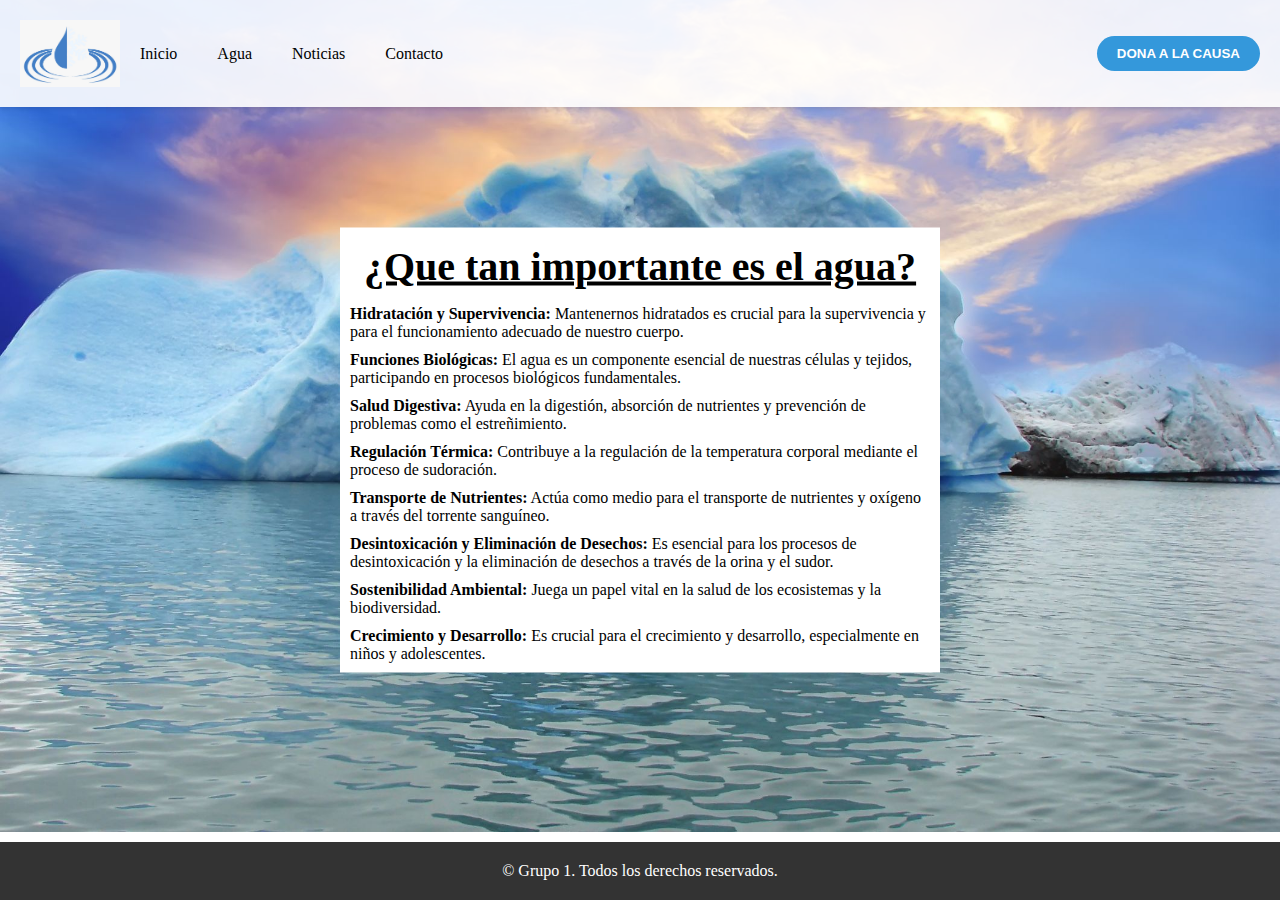
<file: agua.html>
<!-- index.html -->

<!DOCTYPE html>
<html lang="es">
<head>
  <meta charset="UTF-8">
  <meta name="viewport" content="width=device-width, initial-scale=1.0">
  <link rel="stylesheet" href="./styles/styles.css">
  <link rel="icon" href="./imgs/logo.proyecto.jpg">
  
  <title>Agua</title>
</head>
<body style="background-image:url('./imgs/skyairline_skyairline_image_921.jpeg');">

  <div class="header">
    <img src="./imgs/logo.proyecto.jpg" alt="Logo" class="logo">
    <nav>
      <a href="index.html">Inicio</a>
      <a href="agua.html">Agua</a>
      <a href="noticias.html">Noticias</a>
      <a href="contacto.html">Contacto</a>
    </nav>
    <button class="right-button" id="donateButton">DONA A LA CAUSA</button>
  </div>

  <div class="white-square">
    <h1>¿Que tan importante es el agua?</h1>
    
    
    
    <ul>
        <li><strong>Hidratación y Supervivencia:</strong> Mantenernos hidratados es crucial para la supervivencia y para el funcionamiento adecuado de nuestro cuerpo.</li>
        <li><strong>Funciones Biológicas:</strong> El agua es un componente esencial de nuestras células y tejidos, participando en procesos biológicos fundamentales.</li>
        <li><strong>Salud Digestiva:</strong> Ayuda en la digestión, absorción de nutrientes y prevención de problemas como el estreñimiento.</li>
        <li><strong>Regulación Térmica:</strong> Contribuye a la regulación de la temperatura corporal mediante el proceso de sudoración.</li>
        <li><strong>Transporte de Nutrientes:</strong> Actúa como medio para el transporte de nutrientes y oxígeno a través del torrente sanguíneo.</li>
        <li><strong>Desintoxicación y Eliminación de Desechos:</strong> Es esencial para los procesos de desintoxicación y la eliminación de desechos a través de la orina y el sudor.</li>
        <li><strong>Sostenibilidad Ambiental:</strong> Juega un papel vital en la salud de los ecosistemas y la biodiversidad.</li>
        <li><strong>Crecimiento y Desarrollo:</strong> Es crucial para el crecimiento y desarrollo, especialmente en niños y adolescentes.</li>
      </ul>
      
      
  </div>

  <!-- Contenido de tu página va aquí -->

  <footer>
    <p>&copy; Grupo 1. Todos los derechos reservados.</p>
  </footer>
  <script src="./javascript/javascript.js"></script>
</body>
</html>
</file>
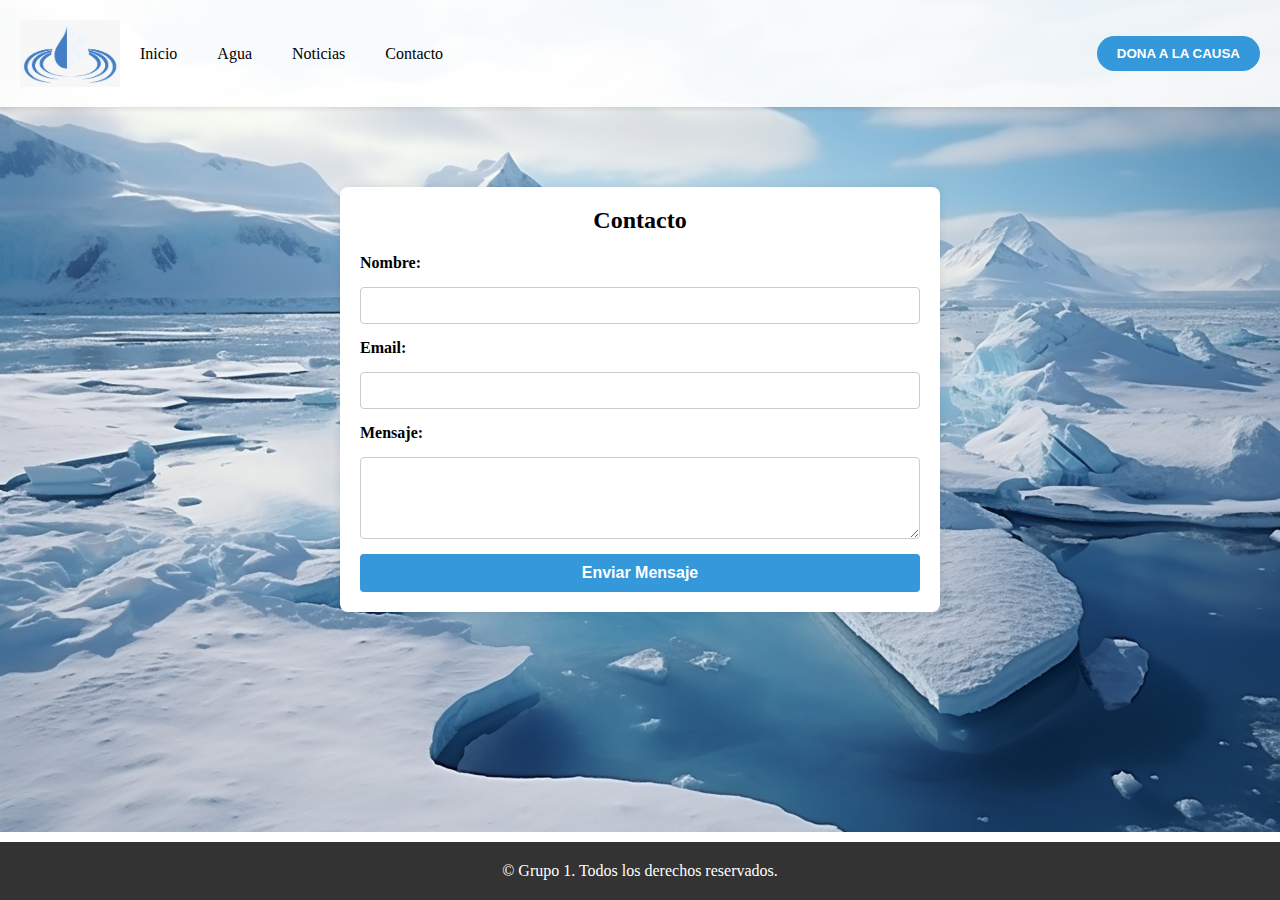
<file: contacto.html>
<!-- index.html -->

<!DOCTYPE html>
<html lang="es">
<head>
  <meta charset="UTF-8">
  <meta name="viewport" content="width=device-width, initial-scale=1.0">
  <link rel="stylesheet" href="./styles/styles.css">
  <link rel="icon" href="./imgs/logo.proyecto.jpg">
  <title>Contacto</title>
</head>
<body style="background-image: url('./imgs/paisaje-antartico-hecho-dron.jpg');">

  <div class="header">
    <img src="./imgs/logo.proyecto.jpg" alt="Logo" class="logo">
    <nav>
      <a href="index.html">Inicio</a>
      <a href="agua.html">Agua</a>
      <a href="noticias.html">Noticias</a>
      <a href="contacto.html">Contacto</a>
    </nav>
    <button class="right-button" id="donateButton">DONA A LA CAUSA</button>
  </div>



  <!-- Formulario de Contacto -->
  <div class="contact-form">
    <h2>Contacto</h2>
    <form action="#" method="post">
      <label for="nombre">Nombre:</label>
      <input type="text" id="nombre" name="nombre" required>

      <label for="email">Email:</label>
      <input type="email" id="email" name="email" required>

      <label for="mensaje">Mensaje:</label>
      <textarea id="mensaje" name="mensaje" rows="4" required></textarea>

      <button type="submit">Enviar Mensaje</button>
    </form>
  </div>

  <!-- Contenido de tu página va aquí -->

  <footer>
    <p>&copy; Grupo 1. Todos los derechos reservados.</p>
  </footer>
  <script src="./javascript/javascript.js"></script>
</body>
</html>
</file>
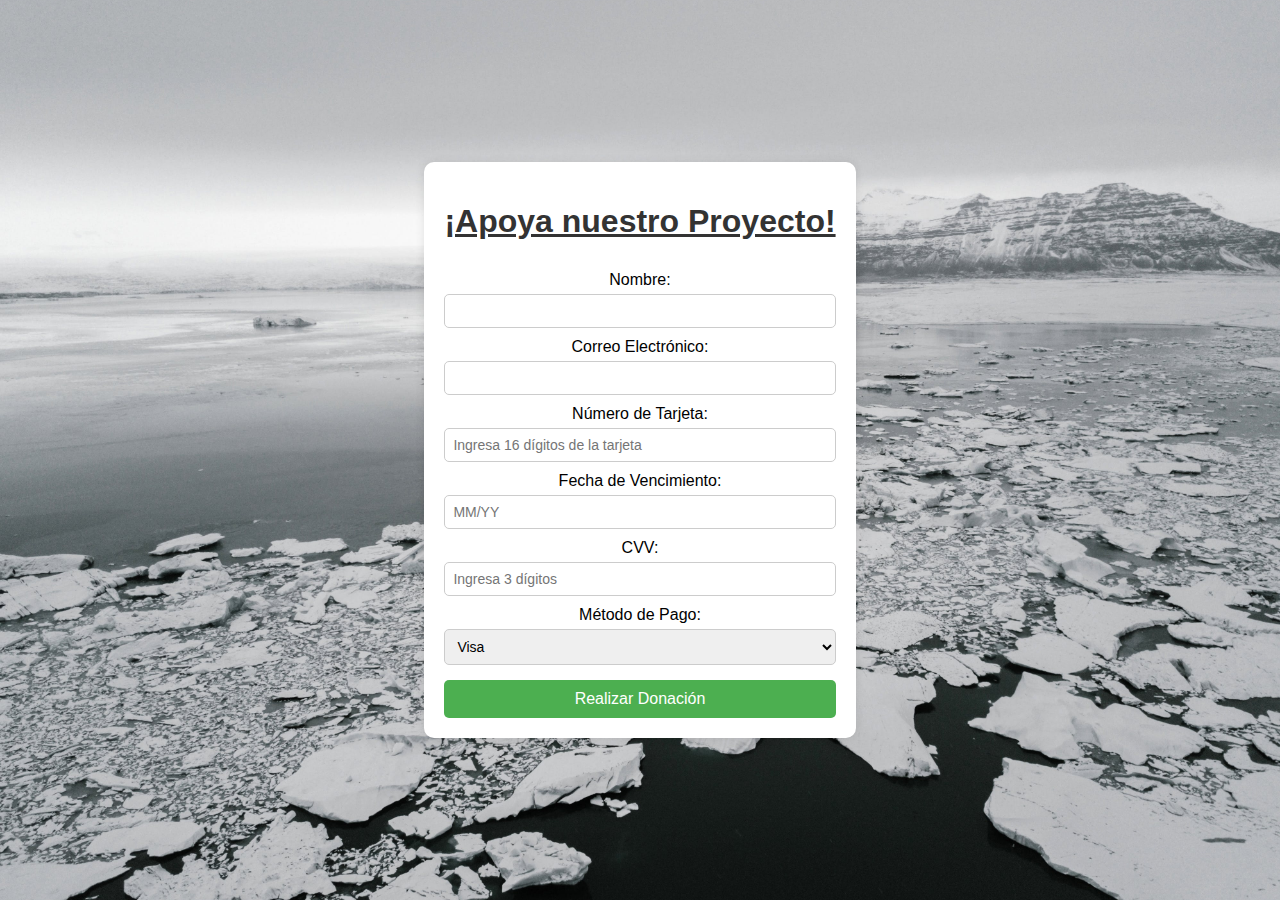
<file: donacion.html>
<!DOCTYPE html>
<html lang="en">
<head>
    <meta charset="UTF-8">
    <meta name="viewport" content="width=device-width, initial-scale=1.0">
    <link rel="icon" href="./imgs/logo.proyecto.jpg">
    <title>Formulario de Pago</title>
    <link rel="stylesheet" href="./styles/style-donacion.css">
</head>
<body>
    <div class="container">
        <h1>¡Apoya nuestro Proyecto!</h1>
        <form id="paymentForm">
            <label for="name">Nombre:</label>
            <input type="text" id="name" name="name" required>

            <label for="email">Correo Electrónico:</label>
            <input type="email" id="email" name="email" required>

            <label for="cardNumber">Número de Tarjeta:</label>
            <input type="text" id="cardNumber" name="cardNumber" pattern="[0-9]{16}" placeholder="Ingresa 16 dígitos de la tarjeta" required>

            <label for="expirationDate">Fecha de Vencimiento:</label>
            <input type="text" id="expirationDate" name="expirationDate" pattern="(0[1-9]|1[0-2])\/\d{2}" placeholder="MM/YY" required>

            <label for="cvv">CVV:</label>
            <input type="text" id="cvv" name="cvv" pattern="\d{3}" placeholder="Ingresa 3 dígitos" required>

            <label for="paymentMethod">Método de Pago:</label>
            <select id="paymentMethod" name="paymentMethod" required>
                <option value="visa">Visa</option>
                <option value="mastercard">MasterCard</option>
                <option value="amex">American Express</option>
            </select>

            <button type="submit">Realizar Donación</button>
        </form>
    </div>
    
</body>
</html>
</file>
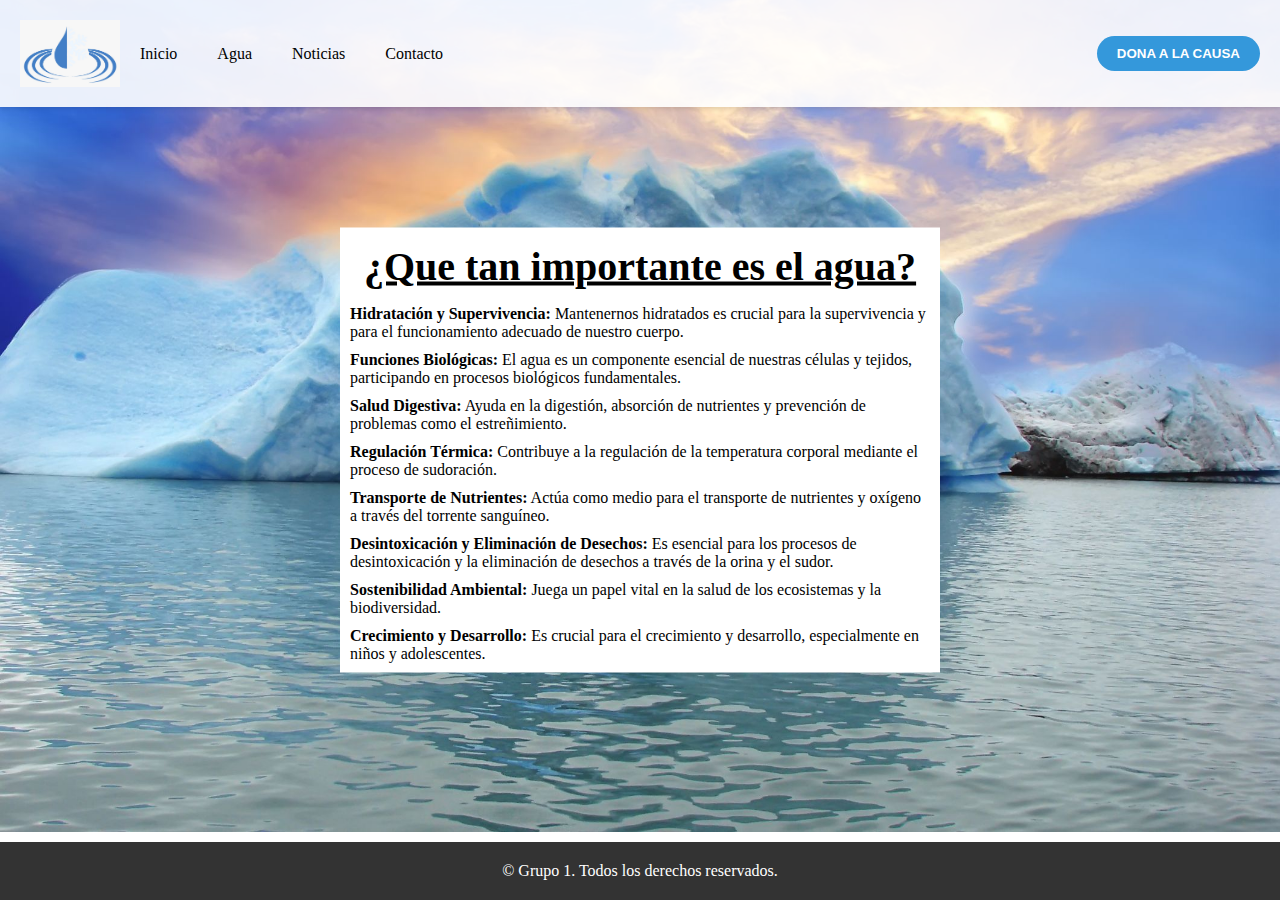
<file: pagina_del_proyecto/agua.html>
<!-- index.html -->

<!DOCTYPE html>
<html lang="es">
<head>
  <meta charset="UTF-8">
  <meta name="viewport" content="width=device-width, initial-scale=1.0">
  <link rel="stylesheet" href="./styles/styles.css">
  <link rel="icon" href="./imgs/logo.proyecto.jpg">
  
  <title>Agua | AquaPure Solutions</title>
</head>
<body style="background-image:url('./imgs/skyairline_skyairline_image_921.jpeg');">

  <div class="header">
    <img src="./imgs/logo.proyecto.jpg" alt="Logo" class="logo">
    <nav>
      <a href="index.html">Inicio</a>
      <a href="agua.html">Agua</a>
      <a href="noticias.html">Noticias</a>
      <a href="contacto.html">Contacto</a>
    </nav>
    <button class="right-button" id="donateButton">DONA A LA CAUSA</button>
  </div>

  <div class="white-square">
    <h1>¿Que tan importante es el agua?</h1>
    
    
    
    <ul>
        <li><strong>Hidratación y Supervivencia:</strong> Mantenernos hidratados es crucial para la supervivencia y para el funcionamiento adecuado de nuestro cuerpo.</li>
        <li><strong>Funciones Biológicas:</strong> El agua es un componente esencial de nuestras células y tejidos, participando en procesos biológicos fundamentales.</li>
        <li><strong>Salud Digestiva:</strong> Ayuda en la digestión, absorción de nutrientes y prevención de problemas como el estreñimiento.</li>
        <li><strong>Regulación Térmica:</strong> Contribuye a la regulación de la temperatura corporal mediante el proceso de sudoración.</li>
        <li><strong>Transporte de Nutrientes:</strong> Actúa como medio para el transporte de nutrientes y oxígeno a través del torrente sanguíneo.</li>
        <li><strong>Desintoxicación y Eliminación de Desechos:</strong> Es esencial para los procesos de desintoxicación y la eliminación de desechos a través de la orina y el sudor.</li>
        <li><strong>Sostenibilidad Ambiental:</strong> Juega un papel vital en la salud de los ecosistemas y la biodiversidad.</li>
        <li><strong>Crecimiento y Desarrollo:</strong> Es crucial para el crecimiento y desarrollo, especialmente en niños y adolescentes.</li>
      </ul>
      
      
  </div>

  <!-- Contenido de tu página va aquí -->

  <footer>
    <p>&copy; Grupo 1. Todos los derechos reservados.</p>
  </footer>
  <script src="./javascript/javascript.js"></script>
</body>
</html>
</file>
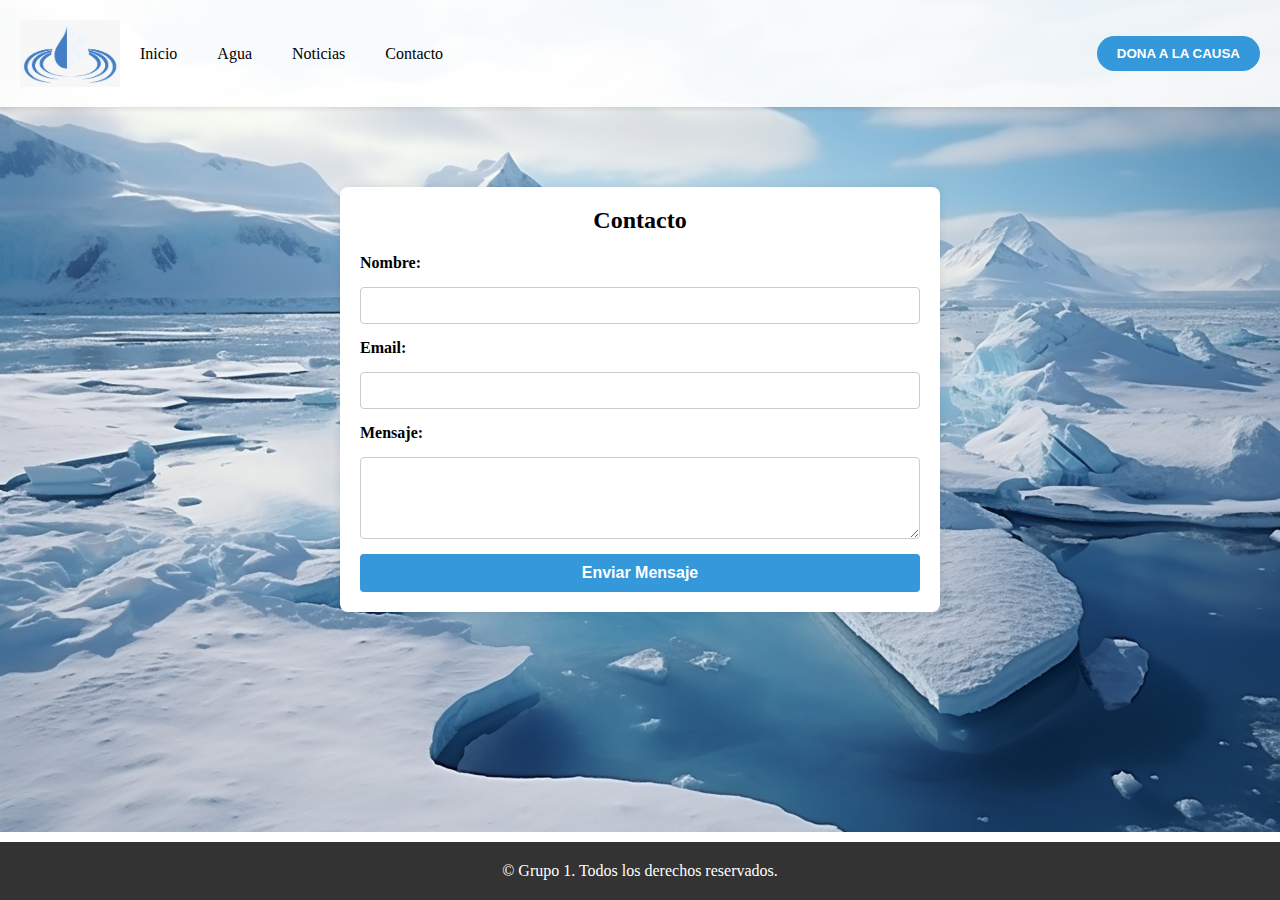
<file: pagina_del_proyecto/contacto.html>
<!-- index.html -->

<!DOCTYPE html>
<html lang="es">
<head>
  <meta charset="UTF-8">
  <meta name="viewport" content="width=device-width, initial-scale=1.0">
  <link rel="stylesheet" href="./styles/styles.css">
  <link rel="icon" href="./imgs/logo.proyecto.jpg">
  <title>Contacto | AquaPure Solutions</title>
</head>
<body style="background-image: url('./imgs/paisaje-antartico-hecho-dron.jpg');">

  <div class="header">
    <img src="./imgs/logo.proyecto.jpg" alt="Logo" class="logo">
    <nav>
      <a href="index.html">Inicio</a>
      <a href="agua.html">Agua</a>
      <a href="noticias.html">Noticias</a>
      <a href="contacto.html">Contacto</a>
    </nav>
    <button class="right-button" id="donateButton">DONA A LA CAUSA</button>
  </div>



  <!-- Formulario de Contacto -->
  <div class="contact-form">
    <h2>Contacto</h2>
    <form action="#" method="post">
      <label for="nombre">Nombre:</label>
      <input type="text" id="nombre" name="nombre" required>

      <label for="email">Email:</label>
      <input type="email" id="email" name="email" required>

      <label for="mensaje">Mensaje:</label>
      <textarea id="mensaje" name="mensaje" rows="4" required></textarea>

      <button type="submit">Enviar Mensaje</button>
    </form>
  </div>

  <!-- Contenido de tu página va aquí -->

  <footer>
    <p>&copy; Grupo 1. Todos los derechos reservados.</p>
  </footer>
  <script src="./javascript/javascript.js"></script>
</body>
</html>
</file>
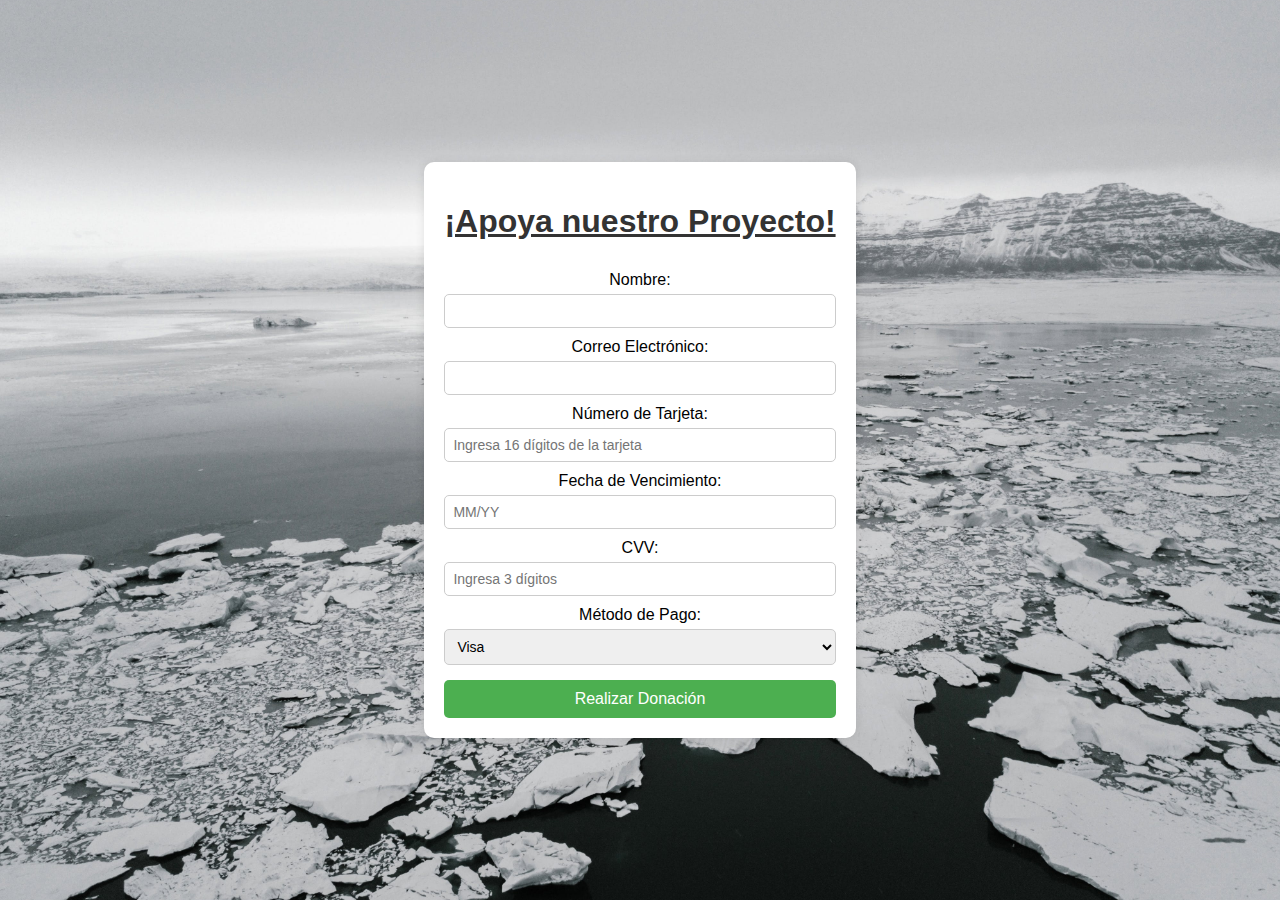
<file: pagina_del_proyecto/donacion.html>
<!DOCTYPE html>
<html lang="en">
<head>
    <meta charset="UTF-8">
    <meta name="viewport" content="width=device-width, initial-scale=1.0">
    <link rel="icon" href="./imgs/logo.proyecto.jpg">
    <title>Formulario de Pago | AquaPure Solutions</title>
    <link rel="stylesheet" href="./styles/style-donacion.css">
</head>
<body>
    <div class="container">
        <h1>¡Apoya nuestro Proyecto!</h1>
        <form id="paymentForm">
            <label for="name">Nombre:</label>
            <input type="text" id="name" name="name" required>

            <label for="email">Correo Electrónico:</label>
            <input type="email" id="email" name="email" required>

            <label for="cardNumber">Número de Tarjeta:</label>
            <input type="text" id="cardNumber" name="cardNumber" pattern="[0-9]{16}" placeholder="Ingresa 16 dígitos de la tarjeta" required>

            <label for="expirationDate">Fecha de Vencimiento:</label>
            <input type="text" id="expirationDate" name="expirationDate" pattern="(0[1-9]|1[0-2])\/\d{2}" placeholder="MM/YY" required>

            <label for="cvv">CVV:</label>
            <input type="text" id="cvv" name="cvv" pattern="\d{3}" placeholder="Ingresa 3 dígitos" required>

            <label for="paymentMethod">Método de Pago:</label>
            <select id="paymentMethod" name="paymentMethod" required>
                <option value="visa">Visa</option>
                <option value="mastercard">MasterCard</option>
                <option value="amex">American Express</option>
            </select>

            <button type="submit">Realizar Donación</button>
        </form>
    </div>
    
</body>
</html>
</file>
<file: styles/styles.css>
* {
    margin: 0;
    padding: 0;
    box-sizing: border-box; /* Agregado para evitar problemas con el modelo de caja */
}

body {
    background-image: url('../imgs/icebergs-laguna-glaciares-islandia.jpg');
    width: 100%;
    min-height: 90vh;
    background-size: cover;
    background-position: center;
    background-repeat: no-repeat;
    margin: 0;
    padding: 0;
}

.header {
    background-color: rgba(255, 255, 255, 0.9);
    box-shadow: 0 2px 4px rgba(0, 0, 0, 0.1);
    display: flex;
    align-items: center;
    justify-content: space-between;
    padding: 20px;
}

.logo {
    max-width: 100px;
}

nav {
    display: flex;
    flex-wrap: wrap; /* Agregado para manejar el desbordamiento en pantallas pequeñas */
}

nav a {
    margin: 0 20px;
    text-decoration: none;
    color: #000000;
    transition: color 0.3s ease-in-out;
}

nav a:hover {
    color: green;
}

.right-button {
    margin-left: auto;
    padding: 10px 20px;
    background-color: #3498db;
    color: #ffffff;
    border: none;
    cursor: pointer;
    border-radius: 40px;
    font-weight: bold;
    transition: background-color 0.3s ease-in-out;
}

.right-button:hover {
    background-color: #2980b9;
}

.white-square {
    width: 90%; /* Cambiado de 800px a 90% para ser más responsive */
    max-width: 600px; /* Agregado para limitar el ancho máximo en pantallas grandes */
    height: auto;
    background-color: white;
    position: absolute;
    top: 50%;
    left: 50%;
    transform: translate(-50%, -50%);
}

.white-square h1 {
    font-size: 40px;
    margin: 15px;
    text-align: center; /* Alineado al centro en pantallas pequeñas */
}

.white-square p {
    margin: 15px;
    text-align: center; /* Alineado al centro en pantallas pequeñas */
}

.white-square h3 {
    margin: 15px;
    text-align: center; /* Alineado al centro en pantallas pequeñas */
}

footer {
    background-color: #333;
    color: #fff;
    padding: 20px;
    text-align: center;
    position: fixed;
    bottom: 0;
    width: 100%;
}

.contact-form {
    width: 90%; /* Cambiado de 60% a 90% para ser más responsive */
    max-width: 600px; /* Agregado para limitar el ancho máximo en pantallas grandes */
    margin: 50px auto;
    padding: 20px; /* Cambiado de 40px a 20px */
    background-color: #fff;
    border-radius: 8px;
    box-shadow: 0 0 10px rgba(0, 0, 0, 0.1);
    margin-top: 80px; /* Ajustado el margen superior */
}

.contact-form h2 {
    text-align: center;
    margin-bottom: 20px;
}

.contact-form form {
    display: grid;
    gap: 15px;
}

.contact-form label {
    display: block;
    font-weight: bold;
}

.contact-form input,
.contact-form textarea {
    width: 100%;
    padding: 10px;
    border: 1px solid #ccc;
    border-radius: 4px;
}

.contact-form button {
    background-color: #3498db;
    color: #fff;
    padding: 10px 20px;
    border: none;
    border-radius: 4px;
    cursor: pointer;
    font-weight: bold;
    font-size: 16px;
}

h1{
    text-decoration: underline;
}

ul li {
    list-style: none;
    margin: 10px;
}
</file>
<file: styles/style-donacion.css>
body {
    font-family: 'Arial', sans-serif;
    background-image: url('../imgs/hielos.jpg');
    background-size: cover; /* Ajusta el tamaño de la imagen para cubrir completamente el fondo */
    background-position: center; /* Centra la imagen en el fondo */
    margin: 0;
    display: flex;
    align-items: center;
    justify-content: center;
    height: 100vh;
}


.container {
    background-color: #fff;
    padding: 20px;
    border-radius: 10px;
    box-shadow: 0 0 10px rgba(0, 0, 0, 0.1);
    text-align: center;
}

h1 {
    color: #333;
    text-decoration: underline;
}

form {
    display: flex;
    flex-direction: column;
    max-width: 400px;
    margin: 0 auto;
}

label {
    margin-top: 10px;
}

input, select {
    margin-top: 5px;
    padding: 8px;
    font-size: 14px;
    border: 1px solid #ccc;
    border-radius: 5px;
}

button {
    background-color: #4caf50;
    color: #fff;
    padding: 10px;
    border: none;
    border-radius: 5px;
    cursor: pointer;
    font-size: 16px;
    margin-top: 15px;
}

button:hover {
    background-color: #45a049;
}

footer {
    background-color: #333;
    color: #fff;
    padding: 20px;
    text-align: center;
    bottom: 0;
    width: 100%;
  }
</file>
<file: pagina_del_proyecto/styles/styles.css>
* {
    margin: 0;
    padding: 0;
    box-sizing: border-box; /* Agregado para evitar problemas con el modelo de caja */
}

body {
    background-image: url('../imgs/icebergs-laguna-glaciares-islandia.jpg');
    width: 100%;
    min-height: 90vh;
    background-size: cover;
    background-position: center;
    background-repeat: no-repeat;
    margin: 0;
    padding: 0;
}

.header {
    background-color: rgba(255, 255, 255, 0.9);
    box-shadow: 0 2px 4px rgba(0, 0, 0, 0.1);
    display: flex;
    align-items: center;
    justify-content: space-between;
    padding: 20px;
}

.logo {
    max-width: 100px;
}

nav {
    display: flex;
    flex-wrap: wrap; /* Agregado para manejar el desbordamiento en pantallas pequeñas */
}

nav a {
    margin: 0 20px;
    text-decoration: none;
    color: #000000;
    transition: color 0.3s ease-in-out;
}

nav a:hover {
    color: green;
}

.right-button {
    margin-left: auto;
    padding: 10px 20px;
    background-color: #3498db;
    color: #ffffff;
    border: none;
    cursor: pointer;
    border-radius: 40px;
    font-weight: bold;
    transition: background-color 0.3s ease-in-out;
}

.right-button:hover {
    background-color: #2980b9;
}

.white-square {
    width: 90%; /* Cambiado de 800px a 90% para ser más responsive */
    max-width: 600px; /* Agregado para limitar el ancho máximo en pantallas grandes */
    height: auto;
    background-color: white;
    position: absolute;
    top: 50%;
    left: 50%;
    transform: translate(-50%, -50%);
}

.white-square h1 {
    font-size: 40px;
    margin: 15px;
    text-align: center; /* Alineado al centro en pantallas pequeñas */
}

.white-square p {
    margin: 15px;
    text-align: center; /* Alineado al centro en pantallas pequeñas */
}

.white-square h3 {
    margin: 15px;
    text-align: center; /* Alineado al centro en pantallas pequeñas */
}

footer {
    background-color: #333;
    color: #fff;
    padding: 20px;
    text-align: center;
    position: fixed;
    bottom: 0;
    width: 100%;
}

.contact-form {
    width: 90%; /* Cambiado de 60% a 90% para ser más responsive */
    max-width: 600px; /* Agregado para limitar el ancho máximo en pantallas grandes */
    margin: 50px auto;
    padding: 20px; /* Cambiado de 40px a 20px */
    background-color: #fff;
    border-radius: 8px;
    box-shadow: 0 0 10px rgba(0, 0, 0, 0.1);
    margin-top: 80px; /* Ajustado el margen superior */
}

.contact-form h2 {
    text-align: center;
    margin-bottom: 20px;
}

.contact-form form {
    display: grid;
    gap: 15px;
}

.contact-form label {
    display: block;
    font-weight: bold;
}

.contact-form input,
.contact-form textarea {
    width: 100%;
    padding: 10px;
    border: 1px solid #ccc;
    border-radius: 4px;
}

.contact-form button {
    background-color: #3498db;
    color: #fff;
    padding: 10px 20px;
    border: none;
    border-radius: 4px;
    cursor: pointer;
    font-weight: bold;
    font-size: 16px;
}

h1{
    text-decoration: underline;
}

ul li {
    list-style: none;
    margin: 10px;
}
</file>
<file: pagina_del_proyecto/styles/style-donacion.css>
body {
    font-family: 'Arial', sans-serif;
    background-image: url('../imgs/hielos.jpg');
    background-size: cover; /* Ajusta el tamaño de la imagen para cubrir completamente el fondo */
    background-position: center; /* Centra la imagen en el fondo */
    margin: 0;
    display: flex;
    align-items: center;
    justify-content: center;
    height: 100vh;
}


.container {
    background-color: #fff;
    padding: 20px;
    border-radius: 10px;
    box-shadow: 0 0 10px rgba(0, 0, 0, 0.1);
    text-align: center;
}

h1 {
    color: #333;
    text-decoration: underline;
}

form {
    display: flex;
    flex-direction: column;
    max-width: 400px;
    margin: 0 auto;
}

label {
    margin-top: 10px;
}

input, select {
    margin-top: 5px;
    padding: 8px;
    font-size: 14px;
    border: 1px solid #ccc;
    border-radius: 5px;
}

button {
    background-color: #4caf50;
    color: #fff;
    padding: 10px;
    border: none;
    border-radius: 5px;
    cursor: pointer;
    font-size: 16px;
    margin-top: 15px;
}

button:hover {
    background-color: #45a049;
}

footer {
    background-color: #333;
    color: #fff;
    padding: 20px;
    text-align: center;
    bottom: 0;
    width: 100%;
  }
</file>
